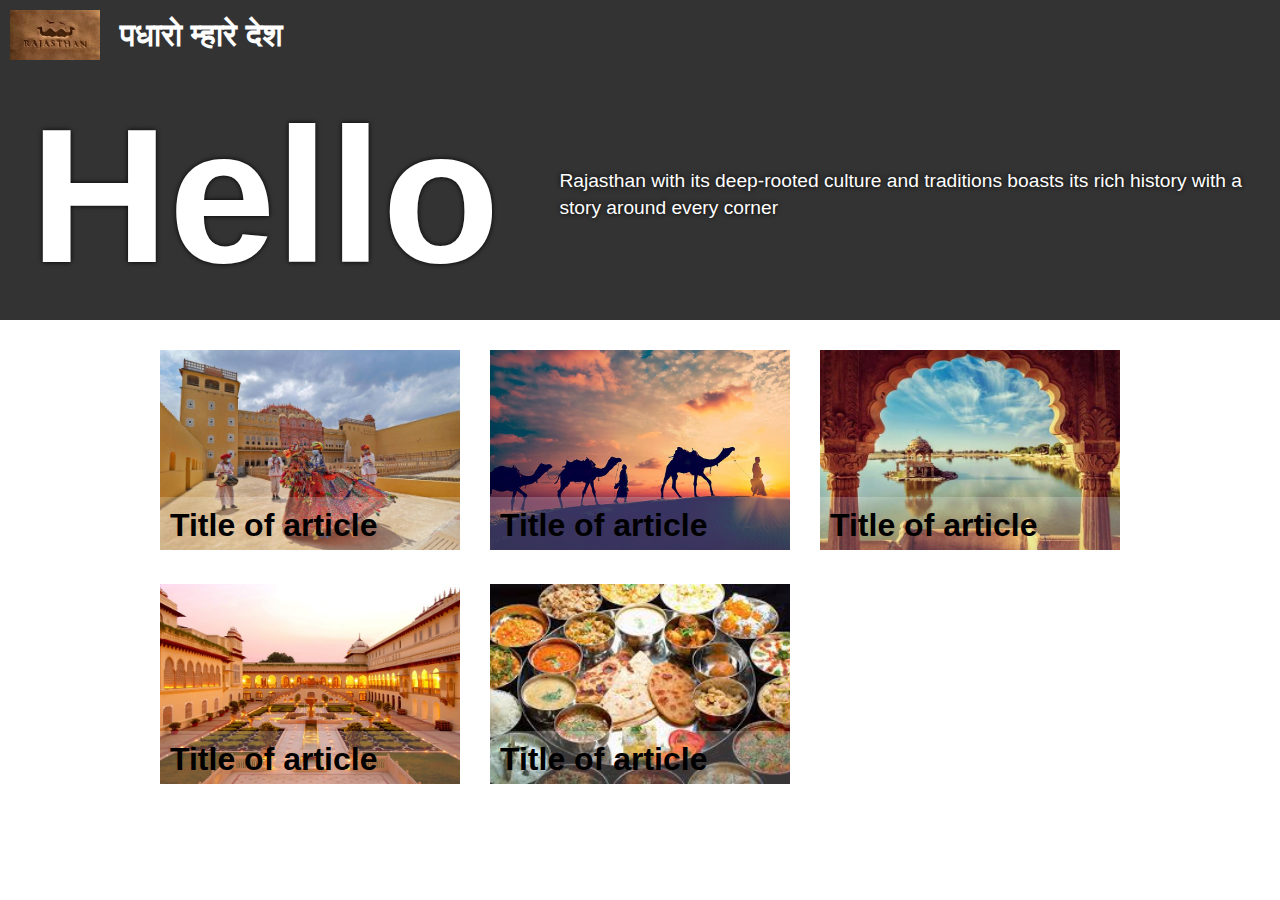
<file: index.html>
<!DOCTYPE html>
<html lang="en">
<head>
  <meta charset="UTF-8">
  <meta http-equiv="X-UA-Compatible" content="IE=edge">
  <meta name="viewport" content="width=device-width, initial-scale=1.0">
  <title>grid</title>
  <link rel="stylesheet" href="assets/css/index.css">
</head>
<body>
  <header>
    <img src="assets/img/rajasthan.jpg" class="logo" alt=""> <h1 class="heading">पधारो म्हारे देश</h1>
  </header>
  <main>
    <section class="leading">
      <p class="leading-bigtext">Hello</p>
      <p class="leading-text">Rajasthan with its deep-rooted culture and traditions boasts its rich history with a story around every corner</p>
    </section>

    <section class="cards">
      <article>
        <img src="assets/img/1.jpg" class="article-img" alt="">
        <h1 class="article-title">Title of article</h1>
      </article>

      <article>
        <img src="assets/img/2.jpg" class="article-img" alt="">
        <h1 class="article-title">Title of article</h1>
      </article>

      <article>
        <img src="assets/img/3.jpg" class="article-img" alt="">
        <h1 class="article-title">Title of article</h1>
      </article>

      <article>
        <img src="assets/img/4.jpg" class="article-img" alt="">
        <h1 class="article-title">Title of article</h1>
      </article>

      <article>
        <img src="assets/img/5.jpeg" class="article-img" alt="">
        <h1 class="article-title">Title of article</h1>
      </article>
    </section>

  </main>
</body>
</html>
</file>
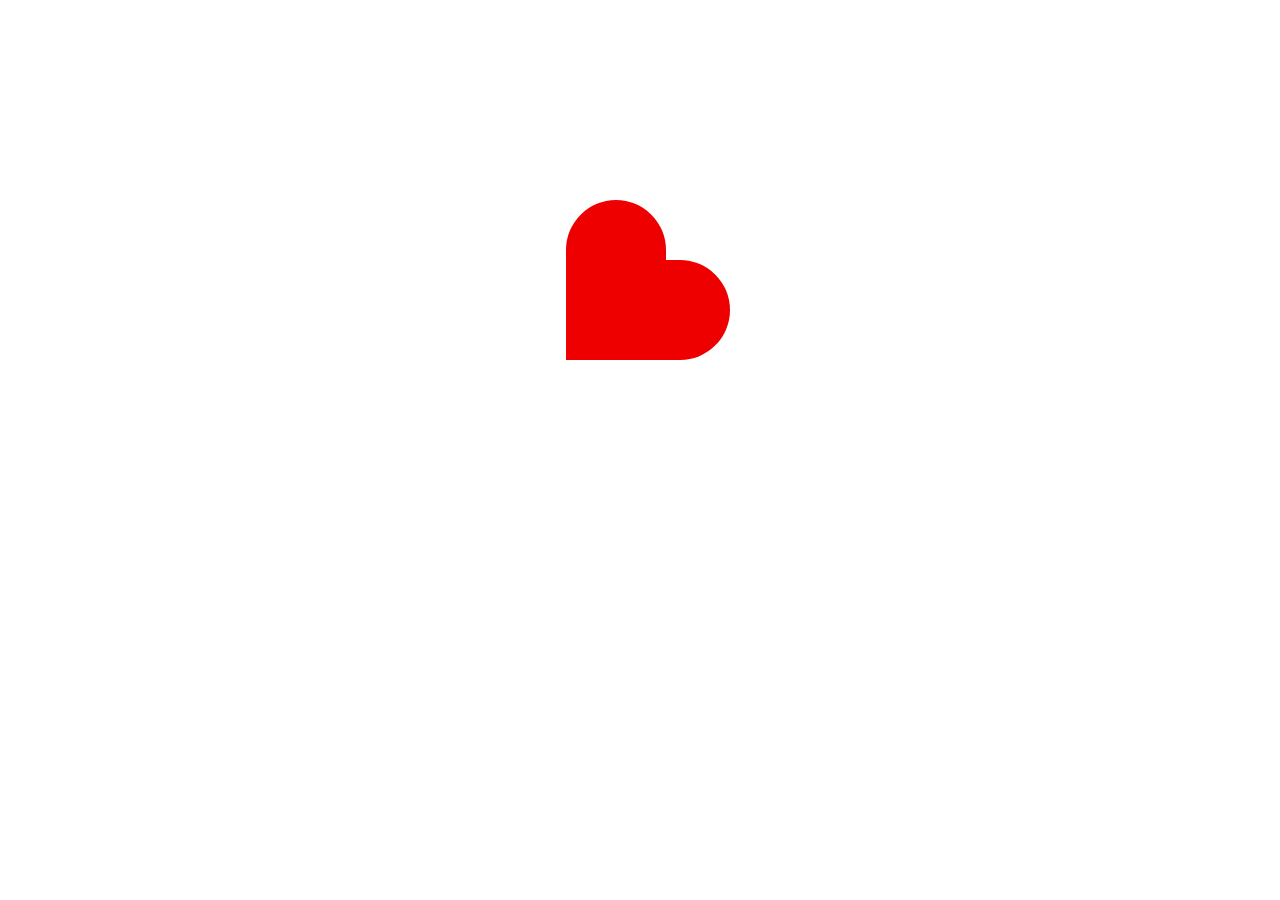
<file: example-3-heart/index.html>
<!DOCTYPE html>
<html lang="en">
<head>
  <meta charset="UTF-8">
  <meta http-equiv="X-UA-Compatible" content="IE=edge">
  <meta name="viewport" content="width=device-width, initial-scale=1.0">
  <title>Heart</title>
  <link rel="stylesheet" href="assets/css/index.css">
</head>
<body>
  <div class="container">
    <div class="heart"></div>
  </div>
</body>
</html>
</file>
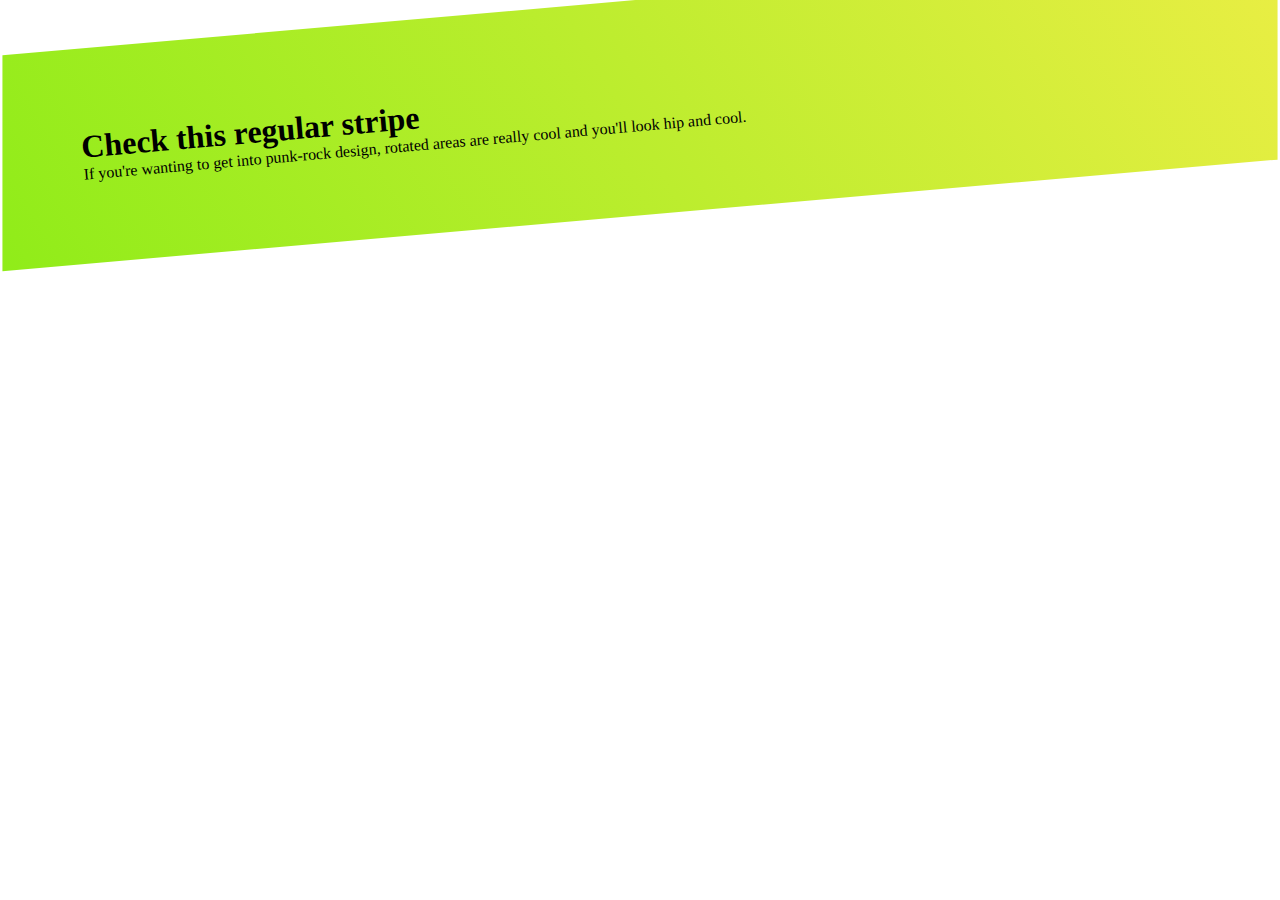
<file: example2-skew/index.html>
<!DOCTYPE html>
<html lang="en">
<head>
  <meta charset="UTF-8">
  <meta http-equiv="X-UA-Compatible" content="IE=edge">
  <meta name="viewport" content="width=device-width, initial-scale=1.0">
  <title>example 2</title>
  <link rel="stylesheet" href="assets/css/index.css">
</head>
<body>
    <section class="stripe">
        <div class="stripe_content">
          <h1>Check this regular stripe</h1>
          <p>If you're wanting to get into punk-rock design, rotated areas are really cool and you'll look hip and cool.</p>
        </div>
    </section>
</body>
</html>
</file>
<file: assets/css/index.css>
*{
  margin: 0;
  padding: 0;
  box-sizing: border-box;
}

@media (min-width: 700px)
{
  .leading-bigtext {
      font-size: 140px;
  }
  .leading {
    display: flex;
    align-items: center;
  }
}

/* flex style */
header{
    display: flex;
    align-items: center;
}

header{
  padding: 10px;
  font-size: 2em;
  color: white;
  background-color: #333;
}

.logo{
  height: 50px;
  margin-right: 20px;
}

.heading{
  border: 0;
  font-size: 100%;
  vertical-align: baseline;
}

/* Generic styles ----------------------------------------------*/
body {
  font-family: 'Quicksand', sans-serif;
}

.leading{
  height: 250px;
  padding: 30px;
  margin-bottom: 30px;
  color: #FFF;
  background: url('https://odintours.com/wp-content/uploads/2017/02/The-Oberoi-Amarvilas.jpg') center #333 no-repeat;
  background-size: cover;
  text-shadow: 0px 0px 5px #000;
}

.leading-bigtext{
  margin-right: 60px;
  font-weight: bold;
  font-size: 15vw;
}

.leading-text{
  max-width: 960px;
  font-size: 1.2em;
  line-height: 1.4em;
}

.cards{
  max-width: 960px;
  margin: 0 auto 30px;
}

.cards{
    display: grid;
    grid-template-columns: repeat(auto-fill,minmax(250px,1fr));
    grid-gap: 30px;
}

article{
  position: relative;
}

.article-img{
  height: 200px;
  width: 100%;
  object-fit: cover;
}

.article-title{
  position: absolute;
  bottom: 0;
  width: 100%;
  padding: 10px;
  background-color:rgba(255,255,255,0.2) ;
}
</file>
<file: example-3-heart/assets/css/index.css>
.container{
  position: absolute;
  top: 30%;
  left: 50%;
  transform: rotate(45deg);
}

.heart{
  position: relative;
  height: 80px;
  width: 100px;
  background-color: #ee0000;
  border-radius: 200px 200px 0 0;
  transform: rotate(45deg);
  animation: pulse 1s ease infinite;
}

.heart::before{
  content: "";
  position: absolute;
  background-color: #ee0000;
  height: 160px;
  width: 100px;
  transform: rotate(-90deg);
  border-radius: 200px 200px 0 0;
  left: -30px;
  top: 34px;
}

@keyframes pulse{
    0%{transform: scale(1);}
    50%{transform: scale(1.3);}
    100%{transform: scale(1);}
}
</file>
<file: example2-skew/assets/css/index.css>
*{
  margin: 0;
  padding: 0;
  box-sizing: border-box;
}
.stripe{
  background-image:linear-gradient(240deg,#eaee44,#90ec19);
  padding: 5rem;

  transform: rotate(-5deg)skew(-5deg);
}

.stripe_content{
  transform: skew(5deg);
}
</file>
